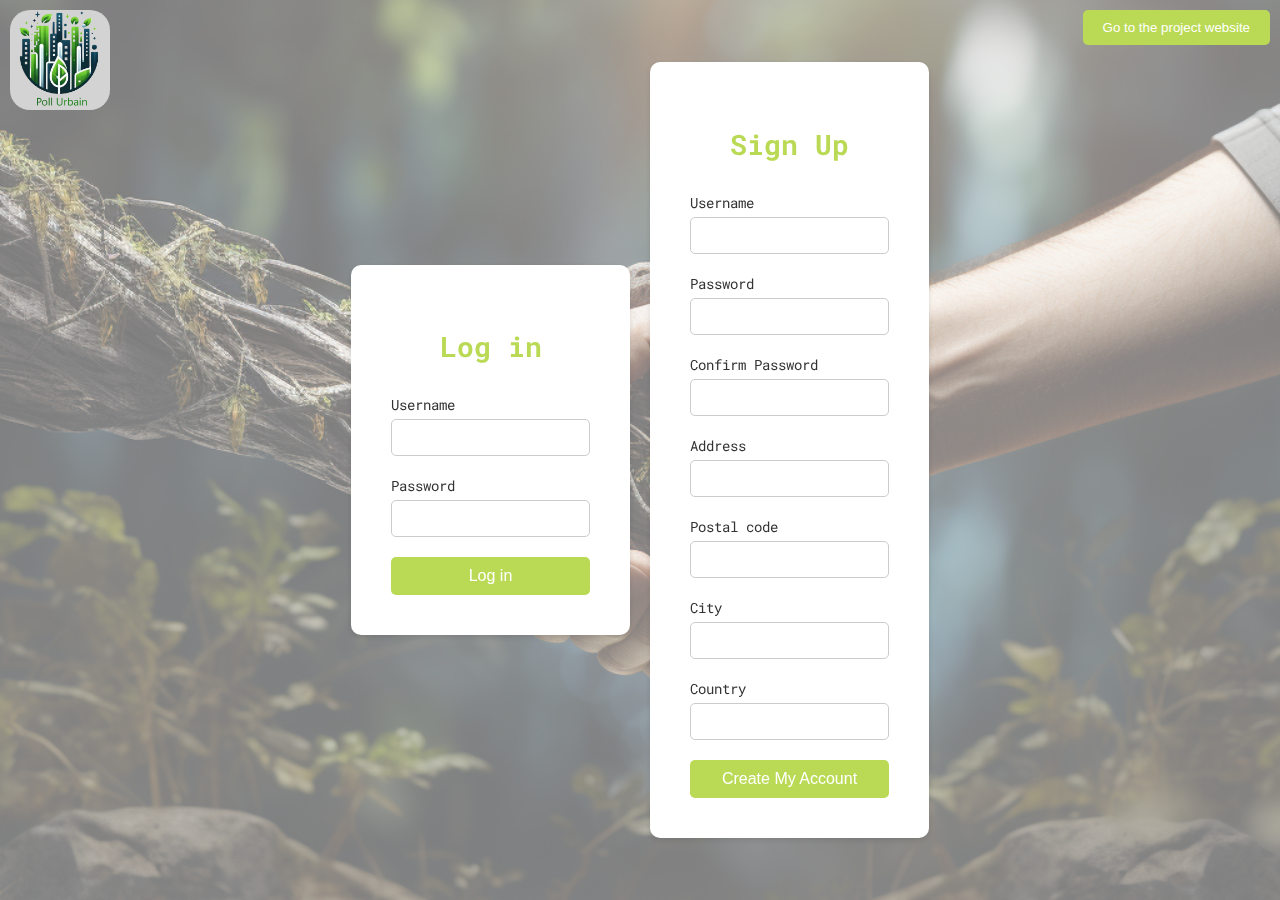
<file: index.html>
<!DOCTYPE html>
<html lang="en">

<head>
    <meta charset="UTF-8">
    <meta http-equiv="X-UA-Compatible" content="IE=edge">
    <meta name="viewport" content="width=device-width, initial-scale=1.0">
    <link rel="stylesheet" href="css/index.css">
    <link rel="shortcut icon" href="#">
    <title>Login page</title>
</head>

<body>

    <div class="top-right-container">
        <button onclick="redirectToLink()">Go to the project website</button>
    </div>

    <div class="top-left-container">
        <img src="./images/icons/poll_urbain_logo_with_text.png" alt="Logo" id="logo">
    </div>

    <form id="login_form" onsubmit="logIn()" method="post">
        <h2>Log in</h2>
        <p>
            <label for="Username" class="floatLabel">Username</label>
            <input id="login_username" name="username" type="text">
        </p>
        <p>
            <label for="password" class="floatLabel">Password</label>
            <input id="login_password" name="password" type="password">
            <span>Wrong username or password</span>
        </p>
        <p>
            <input type="submit" value="Log in" id="login_submit">
        </p>
    </form>

    <form id="signup_form" onsubmit="signUp()" method="post">
        <h2>Sign Up</h2>
        <p>
            <label for="Username" class="floatLabel">Username</label>
            <input id="username" name="username" type="text">
        </p>
        <p>
            <label for="password" class="floatLabel">Password</label>
            <input id="password" name="password" type="password">
            <span>Enter a password longer than 8 characters</span>
        </p>
        <p>
            <label for="confirm_password" class="floatLabel">Confirm Password</label>
            <input id="confirm_password" name="confirm_password" type="password">
            <span>Your passwords do not match</span>
        </p>
        <p>
            <label for="address" class="floatLabel">Address</label>
            <input id="address" name="address" type="text">
        </p>
        <p>
            <label for="postal_code" class="floatLabel">Postal code</label>
            <input id="postal_code" name="postal_code" type="text">
        </p>
        <p>
            <label for="city" class="floatLabel">City</label>
            <input id="city" name="city" type="text">
        </p>
        <p>
            <label for="country" class="floatLabel">Country</label>
            <input id="country" name="country" type="text">
        </p>
        <p>
            <input type="submit" value="Create My Account" id="signup_submit">
        </p>
    </form>
    <script src="https://ajax.googleapis.com/ajax/libs/jquery/3.6.0/jquery.min.js"></script>
    <script src="js/js.cookie.js"></script>
    <script src="js/signup.js"></script>
</body>

</html>
</file>
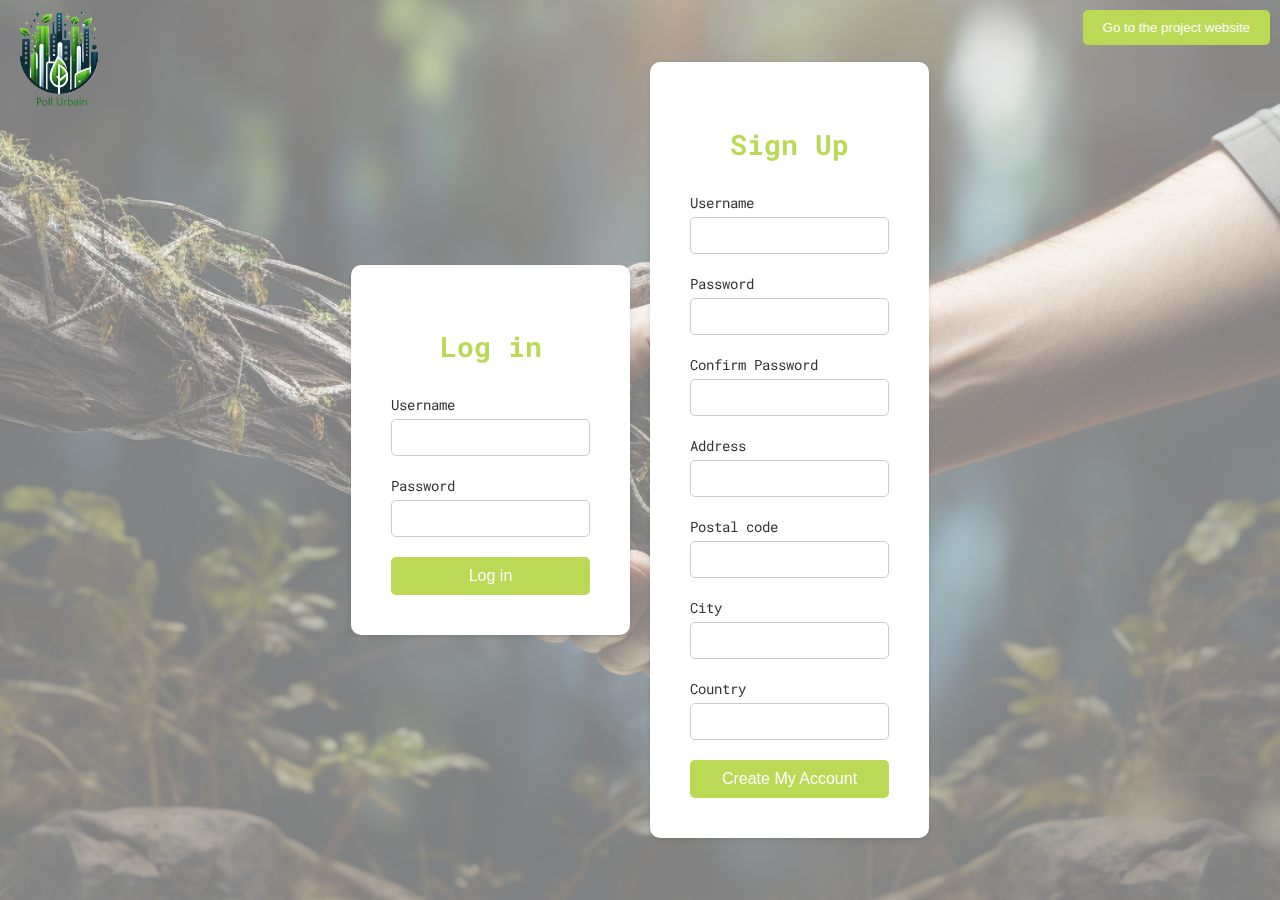
<file: signup.html>
<!DOCTYPE html>
<html lang="en">

<head>
    <meta charset="UTF-8">
    <meta http-equiv="X-UA-Compatible" content="IE=edge">
    <meta name="viewport" content="width=device-width, initial-scale=1.0">
    <link rel="stylesheet" href="style.css">
    <link rel="shortcut icon" href="#">
    <title>Login page</title>
</head>

<body>

    <div class="top-right-container">
        <button onclick="redirectToLink()">Go to the project website</button>
    </div>

    <div class="top-left-container">
        <img src="./images/poll_urbain_logo.png" alt="Logo" id="logo">
    </div>

    <form id="login_form" onsubmit="logIn()" method="post">
        <h2>Log in</h2>
        <p>
            <label for="Username" class="floatLabel">Username</label>
            <input id="login_username" name="username" type="text">
        </p>
        <p>
            <label for="password" class="floatLabel">Password</label>
            <input id="login_password" name="password" type="password">
            <span>Wrong username or password</span>
        </p>
        <p>
            <input type="submit" value="Log in" id="login_submit">
        </p>
    </form>

    <form id="signup_form" onsubmit="signUp()" method="post">
        <h2>Sign Up</h2>
        <p>
            <label for="Username" class="floatLabel">Username</label>
            <input id="username" name="username" type="text">
        </p>
        <p>
            <label for="password" class="floatLabel">Password</label>
            <input id="password" name="password" type="password">
            <span>Enter a password longer than 8 characters</span>
        </p>
        <p>
            <label for="confirm_password" class="floatLabel">Confirm Password</label>
            <input id="confirm_password" name="confirm_password" type="password">
            <span>Your passwords do not match</span>
        </p>
        <p>
            <label for="address" class="floatLabel">Address</label>
            <input id="address" name="address" type="text">
        </p>
        <p>
            <label for="postal_code" class="floatLabel">Postal code</label>
            <input id="postal_code" name="postal_code" type="text">
        </p>
        <p>
            <label for="city" class="floatLabel">City</label>
            <input id="city" name="city" type="text">
        </p>
        <p>
            <label for="country" class="floatLabel">Country</label>
            <input id="country" name="country" type="text">
        </p>
        <p>
            <input type="submit" value="Create My Account" id="signup_submit">
        </p>
    </form>
    <script src="https://ajax.googleapis.com/ajax/libs/jquery/3.6.0/jquery.min.js"></script>
    <script src="js.cookie.js"></script>
    <script src="signup.js"></script>
</body>
</html>
</file>
<file: css/index.css>
@import url('https://fonts.googleapis.com/css?family=Roboto+Mono&display=swap');

:root {
    --main-bg-color: #f8f8f8; /* Light background color */
    --input-bg-color: #ffffff; /* White input fields */
    --body-color: #333; /* Darker text for better contrast */
    --accent-color: #bada55; /* Blue for accents, similar to Bootstrap's primary color */
}

* {
    box-sizing: border-box;
}

body {
    font-family: 'Roboto Mono', monospace;
    background-color: var(--main-bg-color);
    color: var(--body-color);
    margin: 0;
    padding: 0;
    height: 100vh;
    display: flex;
    justify-content: center;
    align-items: center;
}

form {
    max-width: 400px;
    background-color: var(--input-bg-color);
    padding: 40px;
    border-radius: 10px;
    box-shadow: 0 2px 5px rgba(0, 0, 0, 0.1); /* Lighter shadow for subtlety */
    margin: 10px;
}

h2 {
    text-align: center;
    font-size: 28px;
    margin-bottom: 30px;
    color: var(--accent-color); /* Blue color for headers */
}

p {
    margin-bottom: 20px;
}

input {
    width: 100%;
    padding: 10px;
    background-color: var(--input-bg-color);
    color: var(--body-color);
    border: 1px solid #ccc; /* Subtle border for fields */
    border-radius: 5px;
}

label {
    display: block;
    font-size: 14px;
    margin-bottom: 5px;
    color: var(--body-color); /* Ensuring readable label color */
}

input[type="submit"] {
    width: 100%;
    padding: 10px;
    font-size: 16px;
    background-color: var(--accent-color);
    color: #fff;
    border: none;
    border-radius: 5px;
    cursor: pointer;
}

input[type="submit"]:hover {
    background-color: #0069d9; /* A slightly darker hover state */
}

span {
    color: #dc3545; /* Bootstrap's danger color for errors */
    font-size: 12px;
    display: none;
}

p:last-of-type {
    margin-bottom: 0;
}

.top-right-container {
    position: fixed; /* Fixed position relative to the viewport */
    top: 0; /* Align to the top */
    right: 0; /* Align to the right */
    margin: 10px; /* Add some margin */
    z-index: 1000; /* Ensure it's above other elements */
}

.top-right-container button {
    padding: 10px 20px;
    background-color: var(--accent-color);
    color: white;
    border: none;
    border-radius: 5px;
    cursor: pointer;
}

.top-right-container button:hover {
    background-color: #0056b3; /* A different shade for hover effect */
}

body::before {
    content: '';
    position: fixed;
    top: 0;
    right: 0;
    bottom: 0;
    left: 0;
    background-image: url('../images/icons/background_image_login_page.png');
    background-size: cover;
    background-position: center;
    background-repeat: no-repeat;
    background-attachment: fixed;
    opacity: 0.5; 
    z-index: -1; 
}

body {
    font-family: 'Roboto Mono', monospace;
    color: var(--body-color);
    margin: 0;
    padding: 0;
    height: 100vh;
    display: flex;
    justify-content: center;
    align-items: center;
}

.top-left-container {
    position: absolute; /* Absolute position relative to the nearest positioned ancestor */
    top: 0; /* Align to the top */
    left: 0; /* Align to the left */
    margin: 10px; /* Add some margin */
    z-index: 1000; /* Ensure it's above other elements */
}

#logo {
    background-color: lightgray;
    border-radius: 20%;
    border: 5px;
    height: 100px; /* Adjust the size as needed */
    width: auto; /* Maintain aspect ratio */
}
</file>
<file: style.css>
@import url('https://fonts.googleapis.com/css?family=Roboto+Mono&display=swap');

:root {
    --main-bg-color: #f8f8f8; /* Light background color */
    --input-bg-color: #ffffff; /* White input fields */
    --body-color: #333; /* Darker text for better contrast */
    --accent-color: #bada55; /* Blue for accents, similar to Bootstrap's primary color */
}

* {
    box-sizing: border-box;
}

body {
    font-family: 'Roboto Mono', monospace;
    background-color: var(--main-bg-color);
    color: var(--body-color);
    margin: 0;
    padding: 0;
    height: 100vh;
    display: flex;
    justify-content: center;
    align-items: center;
}

form {
    max-width: 400px;
    background-color: var(--input-bg-color);
    padding: 40px;
    border-radius: 10px;
    box-shadow: 0 2px 5px rgba(0, 0, 0, 0.1); /* Lighter shadow for subtlety */
    margin: 10px;
}

h2 {
    text-align: center;
    font-size: 28px;
    margin-bottom: 30px;
    color: var(--accent-color); /* Blue color for headers */
}

p {
    margin-bottom: 20px;
}

input {
    width: 100%;
    padding: 10px;
    background-color: var(--input-bg-color);
    color: var(--body-color);
    border: 1px solid #ccc; /* Subtle border for fields */
    border-radius: 5px;
}

label {
    display: block;
    font-size: 14px;
    margin-bottom: 5px;
    color: var(--body-color); /* Ensuring readable label color */
}

input[type="submit"] {
    width: 100%;
    padding: 10px;
    font-size: 16px;
    background-color: var(--accent-color);
    color: #fff;
    border: none;
    border-radius: 5px;
    cursor: pointer;
}

input[type="submit"]:hover {
    background-color: #0069d9; /* A slightly darker hover state */
}

span {
    color: #dc3545; /* Bootstrap's danger color for errors */
    font-size: 12px;
    display: none;
}

p:last-of-type {
    margin-bottom: 0;
}

.top-right-container {
    position: fixed; /* Fixed position relative to the viewport */
    top: 0; /* Align to the top */
    right: 0; /* Align to the right */
    margin: 10px; /* Add some margin */
    z-index: 1000; /* Ensure it's above other elements */
}

.top-right-container button {
    padding: 10px 20px;
    background-color: var(--accent-color);
    color: white;
    border: none;
    border-radius: 5px;
    cursor: pointer;
}

.top-right-container button:hover {
    background-color: #0056b3; /* A different shade for hover effect */
}

body::before {
    content: '';
    position: fixed;
    top: 0;
    right: 0;
    bottom: 0;
    left: 0;
    background-image: url('./images/background_image_login_page.png');
    background-size: cover;
    background-position: center;
    background-repeat: no-repeat;
    background-attachment: fixed;
    opacity: 0.5; /* Adjust the opacity for transparency */
    z-index: -1; /* Ensure it's behind all other elements */
}

body {
    font-family: 'Roboto Mono', monospace;
    color: var(--body-color);
    margin: 0;
    padding: 0;
    height: 100vh;
    display: flex;
    justify-content: center;
    align-items: center;
}

.top-left-container {
    position: absolute; /* Absolute position relative to the nearest positioned ancestor */
    top: 0; /* Align to the top */
    left: 0; /* Align to the left */
    margin: 10px; /* Add some margin */
    z-index: 1000; /* Ensure it's above other elements */
}

#logo {
    height: 100px; /* Adjust the size as needed */
    width: auto; /* Maintain aspect ratio */
}
</file>
